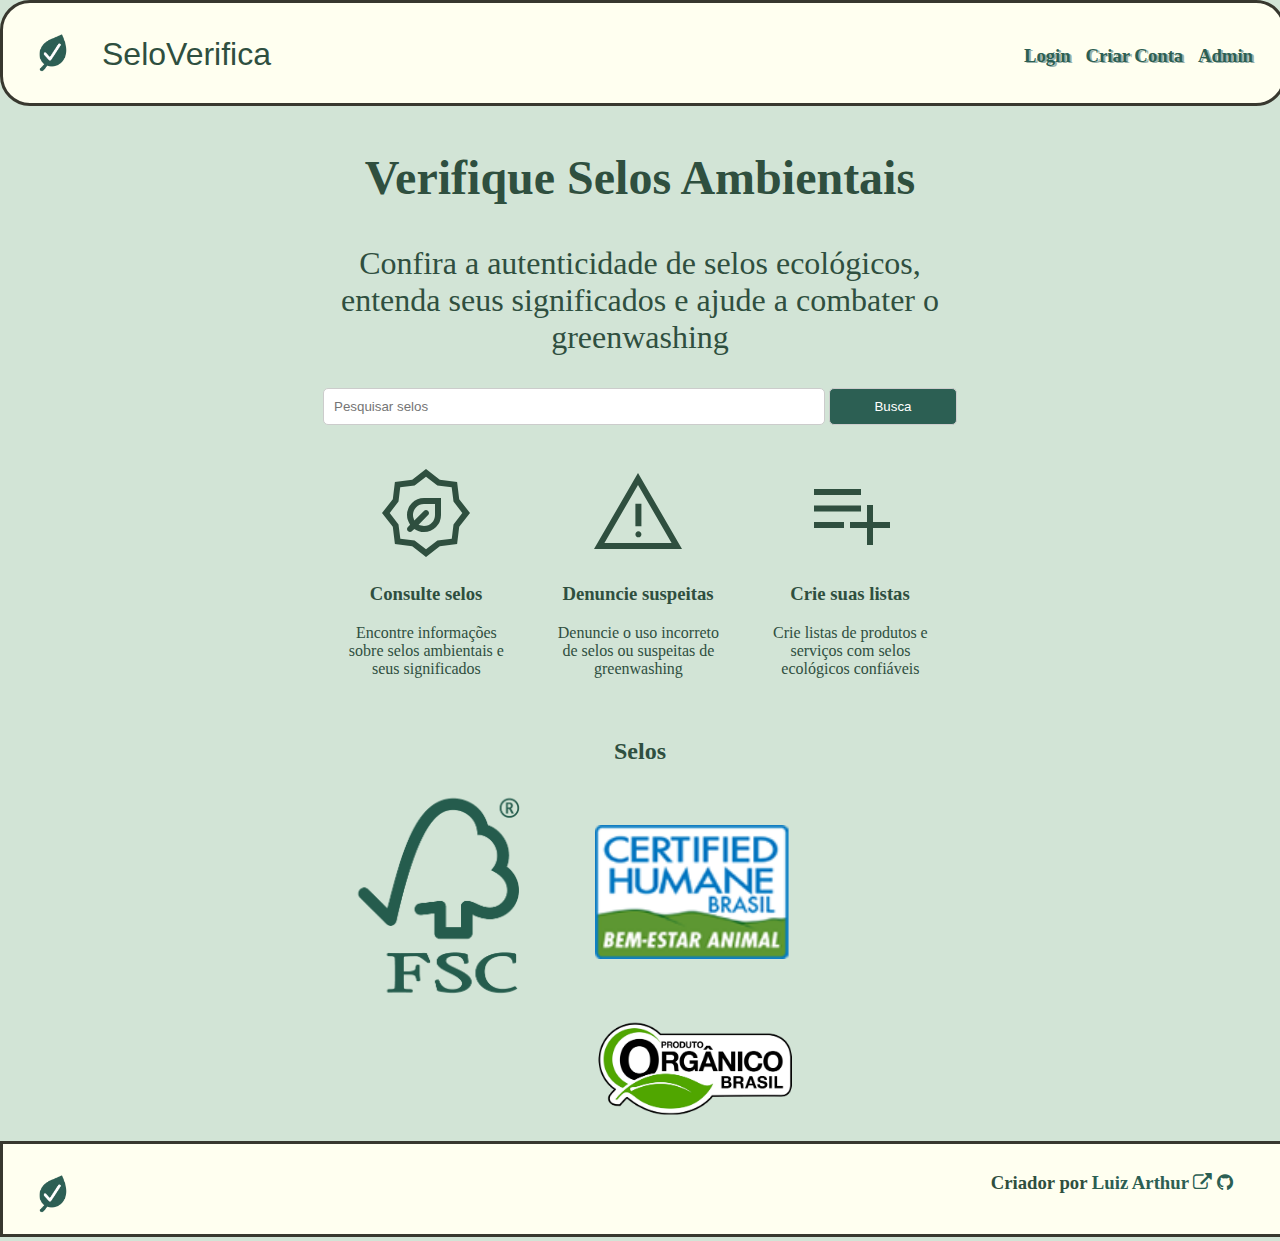
<file: index.html>
<!DOCTYPE html>
<html lang="pt-BR">
<head>
    <meta charset="UTF-8">
    <meta name="viewport" content="width=device-width, initial-scale=1.0">
    <link rel="stylesheet" href="./css/style.css">
    <link rel="stylesheet" href="./font/poppins-font.css">
    <link rel="icon" href="./icon.png">
    <link rel="stylesheet" href="https://fonts.googleapis.com/css2?family=Material+Symbols+Outlined">
    <link rel="stylesheet" href="https://cdnjs.cloudflare.com/ajax/libs/font-awesome/4.7.0/css/font-awesome.min.css">
    <title>SeloVerifica - Página Inicial</title>
</head>
<body>
    <header>
        <img src="./icon.png" alt="Logo SeloVerifica" class="logo">
        <h1 class="logo">SeloVerifica</h1>
        <nav>
            <h3>
                <a href="./login.html" class="nav-links">Login</a>
                <a href="./signup.html" class="nav-links">Criar Conta</a>
                <a href="./admin.html" class="nav-links">Admin</a>
            </h3>
        </nav>
    </header>
    
    <main>
        <section id="preview-text">
            <h2>Verifique Selos Ambientais</h2>
            <p>Confira a autenticidade de selos ecológicos, entenda seus significados e ajude a combater o greenwashing</p>
        </section>
        <div>
            <form>
                <input type="text" placeholder="Pesquisar selos" style="width: 75%;" required>
                <input type="submit" value="Busca">
            </form>
        </div>

        <div id="functionality">
            <section class="functionality-item">
                <i class="material-symbols-outlined big">energy_program_saving</i>
                <h3>Consulte selos</h3>
                <p>Encontre informações sobre selos ambientais e seus significados</p>
            </section>
            <section class="functionality-item">
                <i class="material-symbols-outlined big">warning</i>
                <h3>Denuncie suspeitas</h3>
                <p>Denuncie o uso incorreto de selos ou suspeitas de greenwashing</p>
            </section>
            <section class="functionality-item">
                <i class="material-symbols-outlined big">playlist_add</i>
                <h3>Crie suas listas</h3>
                <p>Crie listas de produtos e serviços com selos ecológicos confiáveis</p>
            </section>
        </div>

        <div id="selos">
            <h2>Selos</h2>
            <div class="selo-item">
                <a href="./selos/fsc.html"><img src="./selos/fsc.png" alt="FSC Logo" width="200"></a>
            </div>
            <div class="selo-item" style="padding-top: 40px">
                <a href="./selos/certified-humane-brasil.html"><img src="./selos/certified-humane-brasil.png" alt="Certified Humane Brasil Logo" width="200"></a>
            </div>
            <div class="selo-item" style="padding-top: 40px;">
                <a href="./selos/organico-brasil.html"><img src="./selos/organico-brasil.png" alt="Orgânico Brasil Logo" width="200"></a>
            </div>
        </div>
    </main>

    <footer>
        <img src="./icon.png" alt="Logo SeloVerifica" class="logo">
        <h3>
            Criador por <a href="https://lututui.github.io/">Luiz Arthur <i class="fa fa-external-link"></i></a> <a href="https://github.com/lututui/"><i class="fa fa-github"></i></a>
        </h3>
    </footer>
</body>
</html>
</file>
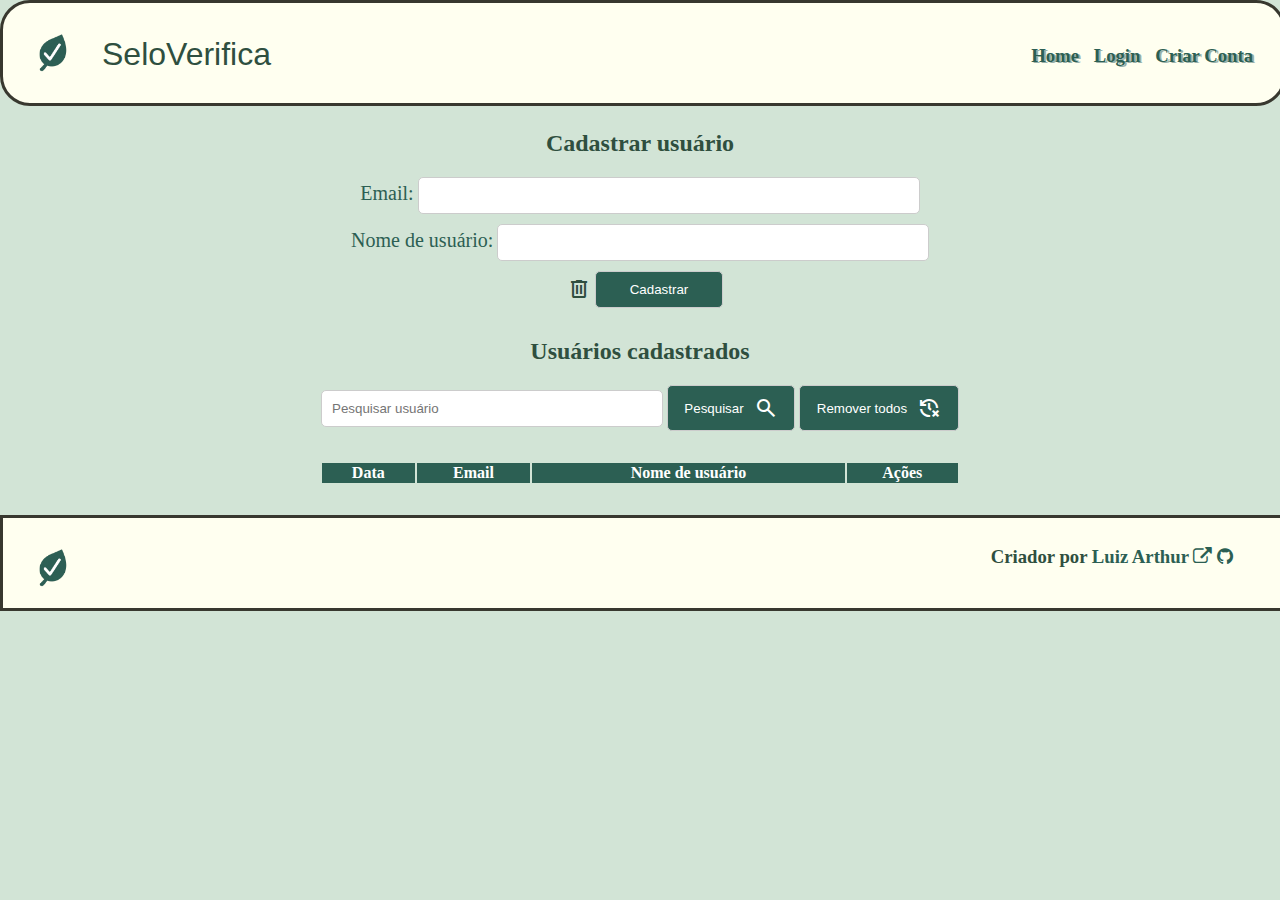
<file: admin.html>
<!DOCTYPE html>
<html lang="pt-BR">
<head>
    <meta charset="UTF-8">
    <meta name="viewport" content="width=device-width, initial-scale=1.0">
    <link rel="stylesheet" href="./css/style.css">
    <link rel="stylesheet" href="./css/admin.css">
    <link rel="stylesheet" href="./font/poppins-font.css">
    <link rel="icon" href="./icon.png">
    <link rel="stylesheet" href="https://fonts.googleapis.com/css2?family=Material+Symbols+Outlined">
    <link rel="stylesheet" href="https://cdnjs.cloudflare.com/ajax/libs/font-awesome/4.7.0/css/font-awesome.min.css">
    <title>SeloVerifica - Admin</title>
    <script src="./js/admin.js" defer></script>
</head>
<body>
    <header>
        <img src="./icon.png" alt="Logo SeloVerifica" class="logo">
        <h1 class="logo">SeloVerifica</h1>
        <nav>
            <h3>
                <a href="./index.html" class="nav-links">Home</a>
                <a href="./login.html" class="nav-links">Login</a>
                <a href="./signup.html" class="nav-links">Criar Conta</a>                
            </h3>
        </nav>
    </header>
    
    <main>
        <section>
            <h2>Cadastrar usuário</h2>
            <form id="admin-form">
                <div class="field-pad">
                    <label for="email">Email:</label>
                    <input type="email" id="email" name="email" style="width: 75%;" required>
                </div>
                
                <div class="field-pad">
                    <label for="username">Nome de usuário:</label>
                    <input type="text" id="username" name="username" style="width: 64%;" required>
                </div>

                <div class="field-pad">
                    <i class="material-symbols-outlined" id="clear-form">delete</i>
                    <input type="submit" value="Cadastrar" style="width: 20%;">
                </div>
            </form>
        </section>
        <section>
            <h2>Usuários cadastrados</h2>
            <div class="field-pad">
                <input type="text" id="search" placeholder="Pesquisar usuário" style="width: 50%;">
                <button id="search-button" style="width: 20%;">Pesquisar<i class="material-symbols-outlined">search</i></button>
                <button id="delete-all" style="width: 25%;">Remover todos<i class="material-symbols-outlined">delete_history</i></button>
            </div>
            <div id="users-box">
                <table id="user-table">
                    <thead>
                        <tr>
                            <th>Data</th>
                            <th>Email</th>
                            <th>Nome de usuário</th>
                            <th>Ações</th>
                        </tr>
                    </thead>
                    <tbody>
                        <!-- Os usuários cadastrados serão listados aqui -->
                    </tbody>
                </table>
            </div>
        </section>
    </main>

    <footer>
        <img src="./icon.png" alt="Logo SeloVerifica" class="logo">
        <h3>
            Criador por <a href="https://lututui.github.io/">Luiz Arthur <i class="fa fa-external-link"></i></a> <a href="https://github.com/lututui/"><i class="fa fa-github"></i></a>
        </h3>
    </footer>
</body>
</html>
</file>
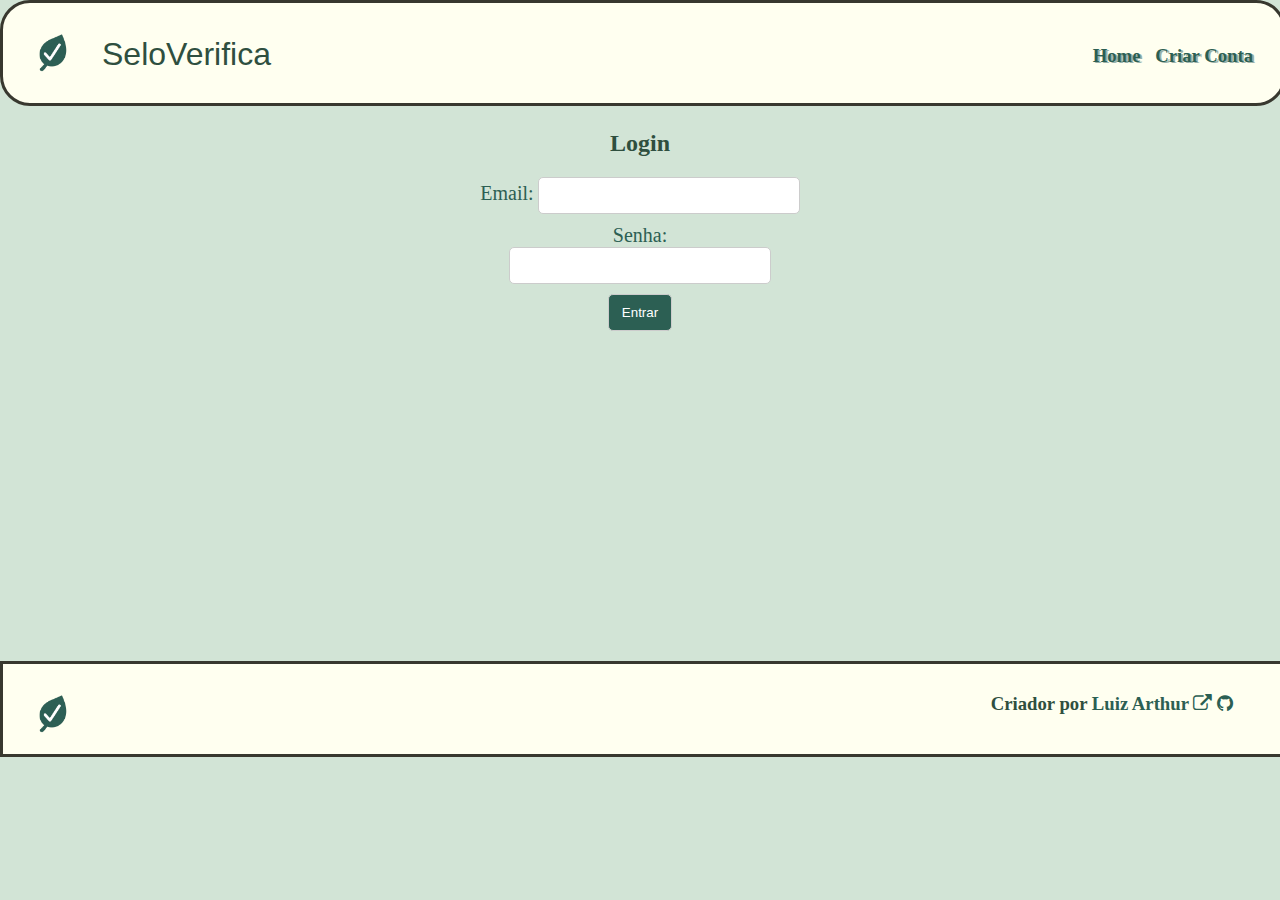
<file: login.html>
<!DOCTYPE html>
<html lang="pt-br">
<head>
    <meta charset="UTF-8">
    <meta name="viewport" content="width=device-width, initial-scale=1.0">
    <link rel="stylesheet" href="./css/style.css">
    <link rel="stylesheet" href="./font/poppins-font.css">
    <link rel="icon" href="./icon.png">
    <link rel="stylesheet" href="https://cdnjs.cloudflare.com/ajax/libs/font-awesome/4.7.0/css/font-awesome.min.css">
    <title>Login</title>
</head>
<body>
    <header>
        <img src="./icon.png" alt="Logo SeloVerifica" class="logo">
        <h1 class="logo">SeloVerifica</h1>
        <nav>
            <h3>
                <a href="./index.html" class="nav-links">Home</a>
                <a href="./signup.html" class="nav-links">Criar Conta</a>
            </h3>
        </nav>
    </header>

    <main>
        <section>
            <h2>Login</h2>

            <form action="./index.html" id="login">
                <div class="field-pad">
                    <label for="email">Email:</label>
                    <input type="email" id="email" name="email" style="width: 75%;" required>
                </div>
                
                <div class="field-pad">
                    <label for="senha">Senha:</label>
                    <input type="password" id="senha" name="senha" style="width: 75%;" required>
                </div>

                <input type="submit" value="Entrar">
            </form>
        </section>
    </main>
    <div style="padding-top: 300px;"></div>
    <footer>
        <img src="./icon.png" alt="Logo SeloVerifica" class="logo">
        <h3>
            Criador por <a href="https://lututui.github.io/">Luiz Arthur <i class="fa fa-external-link"></i></a> <a href="https://github.com/lututui/"><i class="fa fa-github"></i></a>
        </h3>
    </footer>
</body>
</html>
</file>
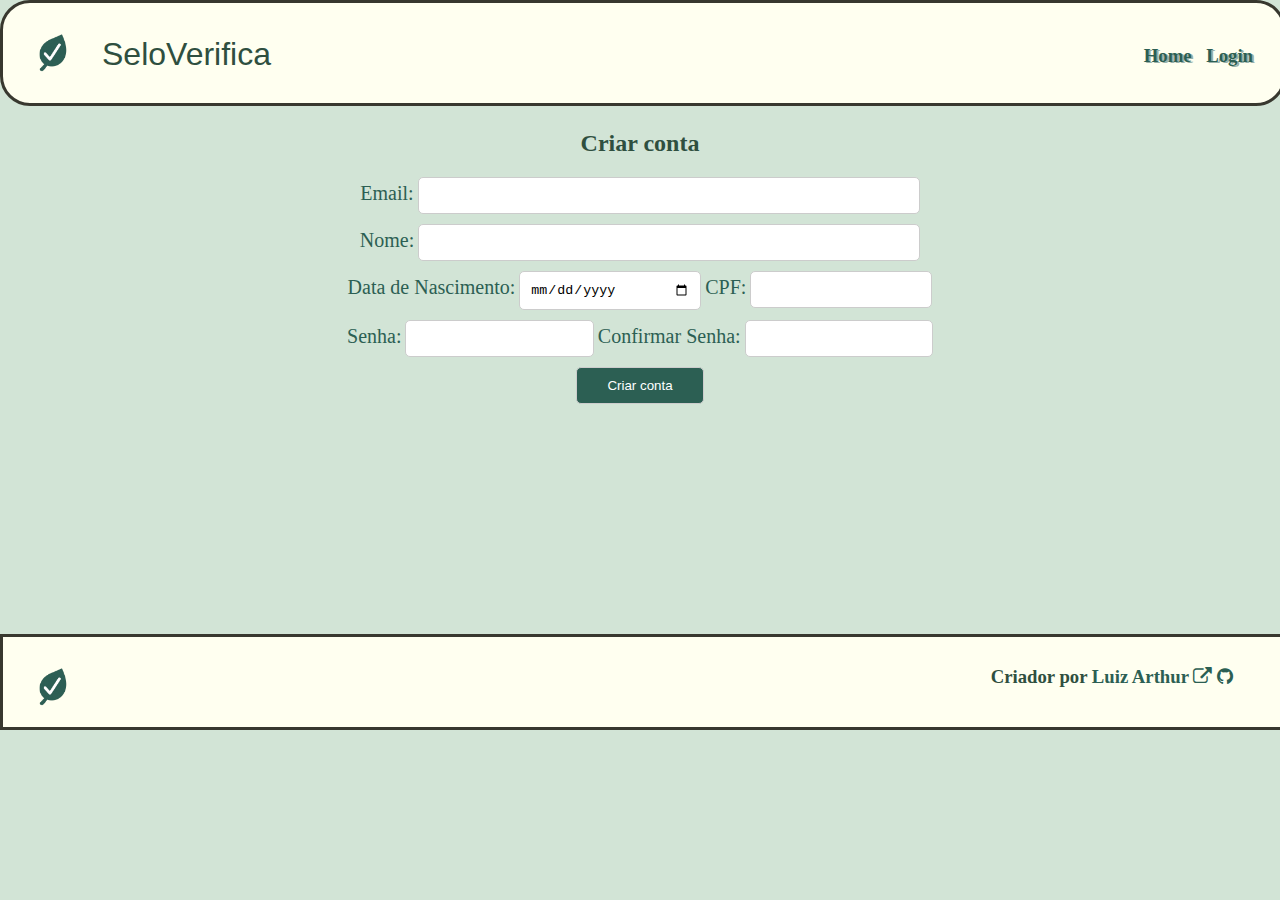
<file: signup.html>
<!DOCTYPE html>
<html lang="pt-br">
<head>
    <meta charset="UTF-8">
    <meta name="viewport" content="width=device-width, initial-scale=1.0">
    <link rel="stylesheet" href="./css/style.css">
    <link rel="stylesheet" href="./font/poppins-font.css">
    <link rel="icon" href="./icon.png">
    <link rel="stylesheet" href="https://cdnjs.cloudflare.com/ajax/libs/font-awesome/4.7.0/css/font-awesome.min.css">
    <title>Signup</title>
</head>
<body>
    <header>
        <img src="./icon.png" alt="Logo SeloVerifica" class="logo">
        <h1 class="logo">SeloVerifica</h1>
        <nav>
            <h3>
                <a href="./index.html" class="nav-links">Home</a>
                <a href="./login.html" class="nav-links">Login</a>
            </h3>
        </nav>
    </header>

    <main>
        <section>
            <h2>Criar conta</h2>

            <form action="./login.html" id="signup">
                <div class="field-pad">
                    <label for="email">Email:</label>
                    <input type="email" id="email" name="email" style="width: 75%;" required>
                </div>

                <div class="field-pad">
                    <label for="nome">Nome:</label>
                    <input type="text" id="nome" name="nome" style="width: 75%;" required>
                </div>

                <div class="field-pad">
                    <label for="data-nascimento">Data de Nascimento:</label>
                    <input type="date" id="data-nascimento" name="data-nascimento" style="width: 25%;" required>
                    <label for="cpf">CPF:</label>
                    <input type="number" id="cpf" name="cpf" style="width: 25%;" required>
                </div>

                <div class="field-pad">
                    <label for="senha">Senha:</label>
                    <input type="password" id="senha" name="senha" style="width: 26%;" required>
                    <label for="confirmar-senha">Confirmar Senha:</label>
                    <input type="password" id="confirmar-senha" name="confirmar-senha" style="width: 26%;" required>
                </div>

                <input type="submit" value="Criar conta">
            </form>
        </section>
    </main>
    <div style="padding-top: 200px;"></div>
    <footer>
        <img src="./icon.png" alt="Logo SeloVerifica" class="logo">
        <h3>
            Criador por <a href="https://lututui.github.io/">Luiz Arthur <i class="fa fa-external-link"></i></a> <a href="https://github.com/lututui/"><i class="fa fa-github"></i></a>
        </h3>
    </footer>
</body>
</html>
</file>
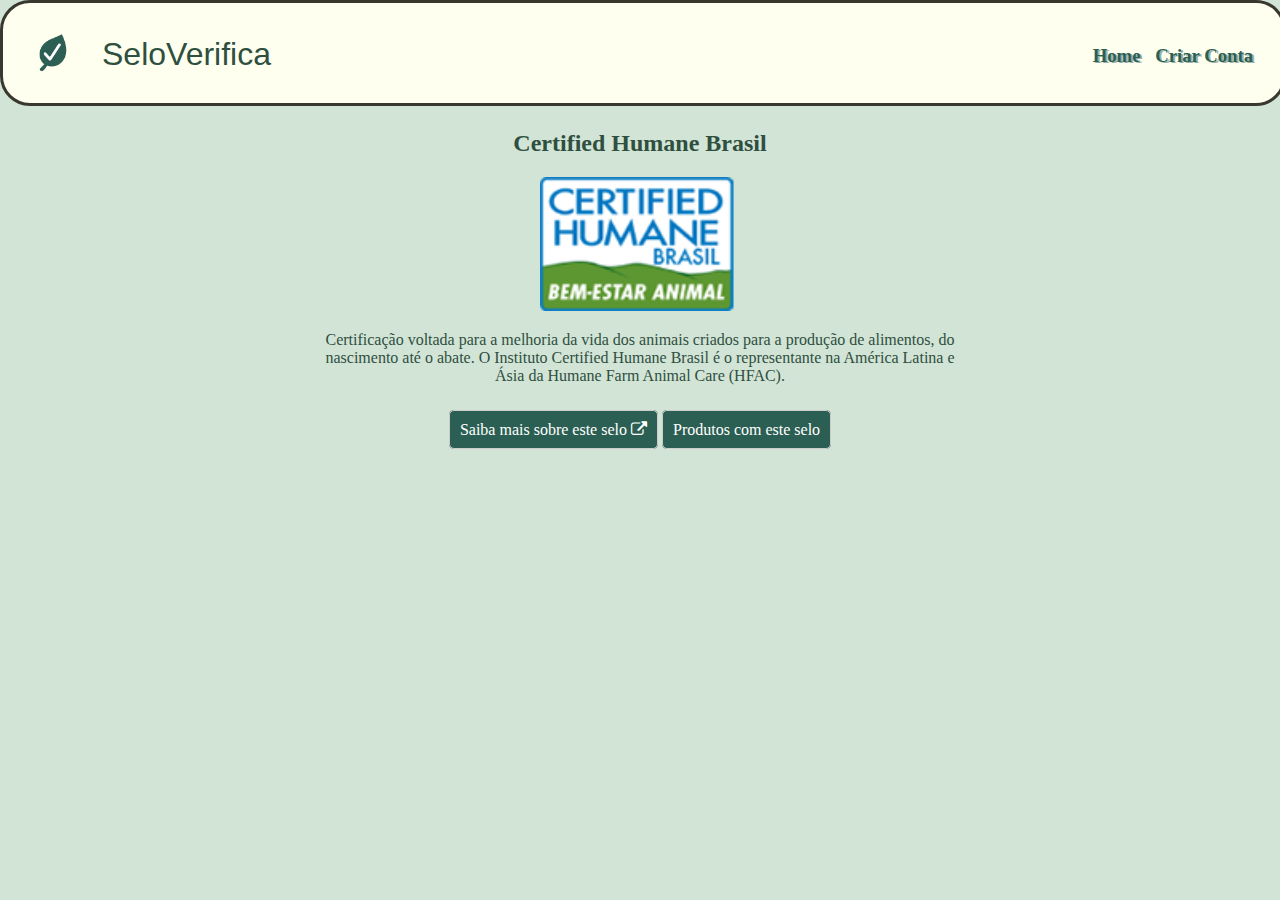
<file: selos/certified-humane-brasil.html>
<!DOCTYPE html>
<html lang="pt-BR">
<head>
    <meta charset="UTF-8">
    <meta name="viewport" content="width=device-width, initial-scale=1.0">
    <link rel="stylesheet" href="./../css/style.css">
    <link rel="icon" href="./../icon.png">
    <link rel="stylesheet" href="./../font/poppins-font.css">
    <link rel="stylesheet" href="https://cdnjs.cloudflare.com/ajax/libs/font-awesome/4.7.0/css/font-awesome.min.css">
    <title>Orgânico Brasil</title>
</head>
<body>
    <header>
        <img src="./../icon.png" alt="Logo SeloVerifica" class="logo">
        <h1 class="logo">SeloVerifica</h1>
        <nav>
            <h3>
                <a href="./../index.html" class="nav-links">Home</a>
                <a href="./../signup.html" class="nav-links">Criar Conta</a>
            </h3>
        </nav>
    </header>
    <main>
        <section>
            <h2>Certified Humane Brasil</h2>
            <img src="./certified-humane-brasil.png" alt="Certified Humane Brasil" width="200">
            <p>
                Certificação voltada para a melhoria da vida dos animais criados para a produção de alimentos, do nascimento até o abate.
                O Instituto Certified Humane Brasil é o representante na América Latina e Ásia da Humane Farm Animal Care (HFAC).
            </p>
            <div style="padding-top: 20px;">
                <a class="button" href="https://certifiedhumanebrasil.org/quem-somos/">Saiba mais sobre este selo <i class="fa fa-external-link"></i></a>
                <a class="button">Produtos com este selo</a>
            </div>
        </section>
    </main>
</body>
</html>
</file>
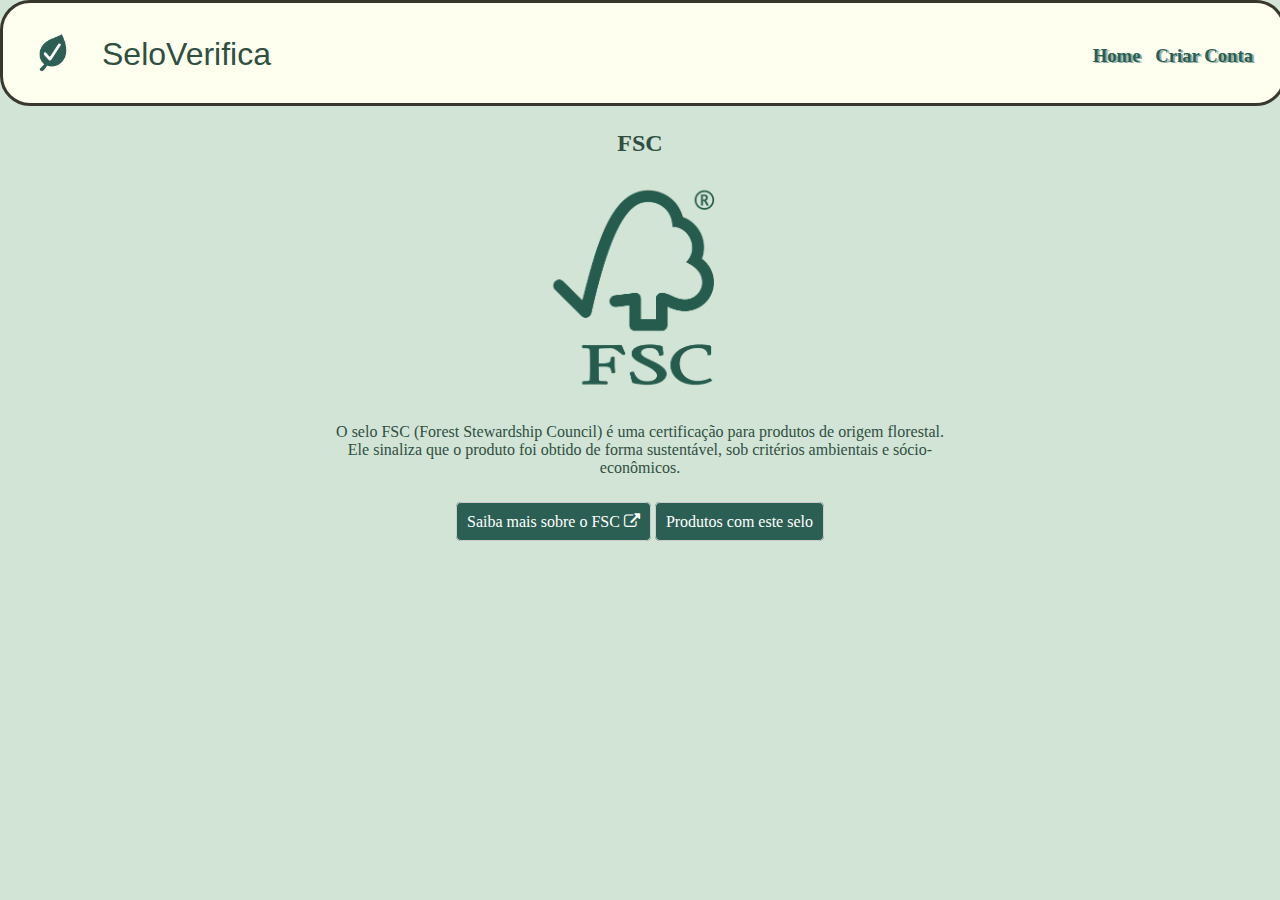
<file: selos/fsc.html>
<!DOCTYPE html>
<html lang="pt-br">
<head>
    <meta charset="UTF-8">
    <link rel="stylesheet" href="./../css/style.css">
    <meta name="viewport" content="width=device-width, initial-scale=1.0">
    <link rel="icon" href="./../icon.png">
    <link rel="stylesheet" href="./../font/poppins-font.css">
    <link rel="stylesheet" href="https://cdnjs.cloudflare.com/ajax/libs/font-awesome/4.7.0/css/font-awesome.min.css">
    <title>FSC</title>
</head>
<body>
    <header>
        <img src="./../icon.png" alt="Logo SeloVerifica" class="logo">
        <h1 class="logo">SeloVerifica</h1>
        <nav>
            <h3>
                <a href="./../index.html" class="nav-links">Home</a>
                <a href="./../signup.html" class="nav-links">Criar Conta</a>
            </h3>
        </nav>
    </header>
    <main>
        <section>
            <h2>FSC</h2>
            <img src="./fsc.png" alt="FSC Logo" width="200">
            <p>
                O selo FSC (Forest Stewardship Council) é uma certificação para produtos de origem florestal. <br> 
                Ele sinaliza que o produto foi obtido de forma sustentável, sob critérios ambientais e sócio-econômicos.
            </p>
            <div style="padding-top: 20px;">
                <a class="button" href="https://www.fsc.org/pt-br">Saiba mais sobre o FSC <i class="fa fa-external-link"></i></a>
                <a class="button">Produtos com este selo</a>
            </div>
        </section>
    </main>

</body>
</html>
</file>
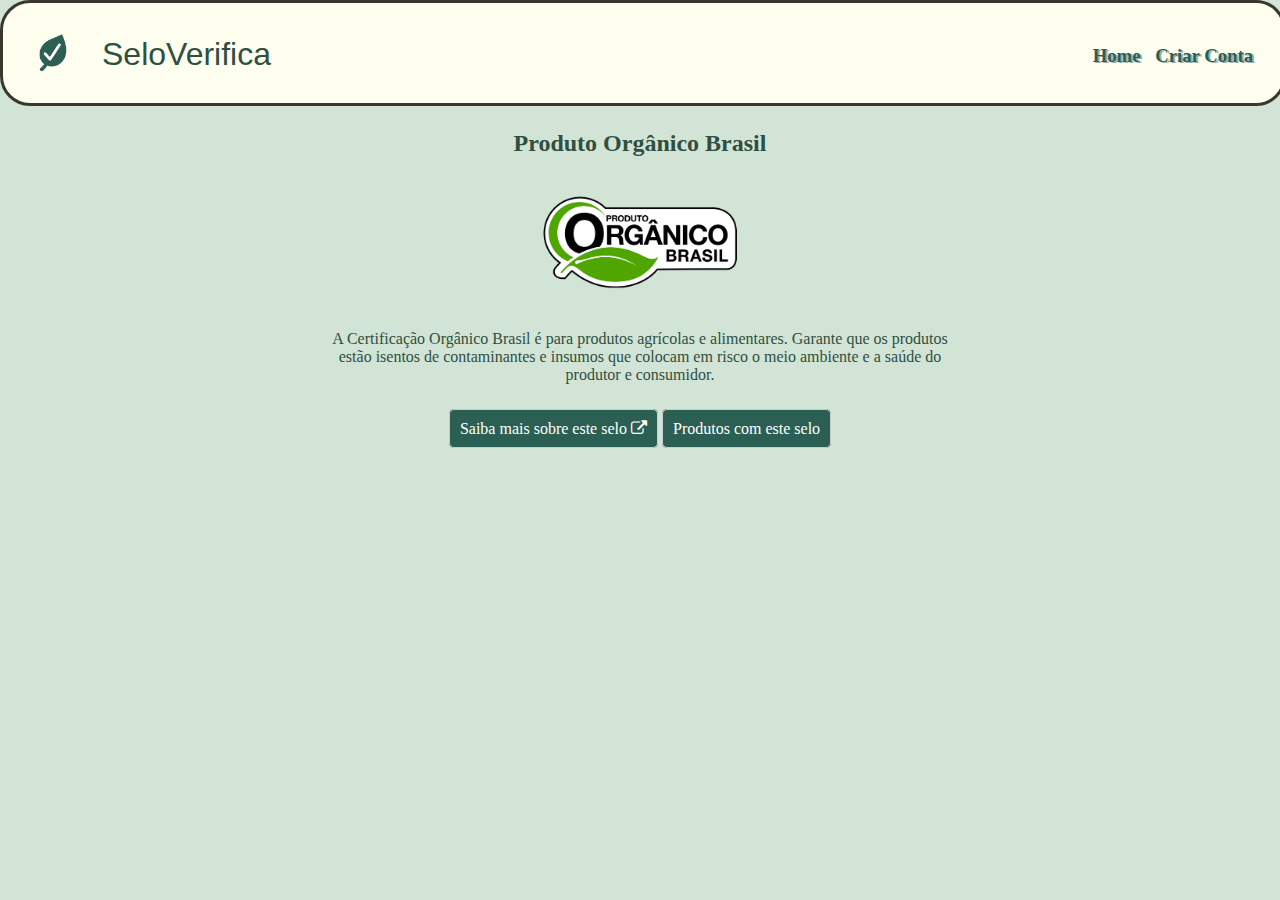
<file: selos/organico-brasil.html>
<!DOCTYPE html>
<html lang="pt-BR">
<head>
    <meta charset="UTF-8">
    <meta name="viewport" content="width=device-width, initial-scale=1.0">
    <link rel="stylesheet" href="./../css/style.css">
    <link rel="stylesheet" href="./../font/poppins-font.css">
    <link rel="icon" href="./../icon.png">
    <link rel="stylesheet" href="https://cdnjs.cloudflare.com/ajax/libs/font-awesome/4.7.0/css/font-awesome.min.css">
    <title>Orgânico Brasil</title>
</head>
<body>
    <header>
        <img src="./../icon.png" alt="Logo SeloVerifica" class="logo">
        <h1 class="logo">SeloVerifica</h1>
        <nav>
            <h3>
                <a href="./../index.html" class="nav-links">Home</a>
                <a href="./../signup.html" class="nav-links">Criar Conta</a>
            </h3>
        </nav>
    </header>
    <main>
        <section>
            <h2>Produto Orgânico Brasil</h2>
            <img src="./organico-brasil.png" alt="Produto Orgânico Brasil" width="200">
            <p>
                A Certificação Orgânico Brasil é para produtos agrícolas e alimentares. 
                Garante que os produtos estão isentos de contaminantes e insumos que colocam em risco o meio ambiente e a saúde do produtor e consumidor.
            </p>
            <div style="padding-top: 20px;">    
                <a class="button" href="https://www.planalto.gov.br/ccivil_03/_ato2007-2010/2007/decreto/d6323.htm">Saiba mais sobre este selo <i class="fa fa-external-link"></i></a>
                <a class="button">Produtos com este selo</a>
            </div>
        </section>
    </main>
</body>
</html>
</file>
<file: css/style.css>
body {
    color: #2f4f3f;
    background-color: #d2e4d6;
    margin: 0;
    padding: 0;
    height: 100%;
}

header {
  height: 100px;
  width: 100%;
  background-color: #FFFFF0;
  border-color: #38382f;
  border-style: solid;
  border-width: 3px;
  border-radius: 30px;
  display: inline-block;
}

.logo {
    height: 75px;
    padding-left: 12px;
    padding-top: 12px;
    float: left;
}

header h1 {
    float: left;
    padding-top: 10px;
    padding-left: 25px;
}

nav {
    float: right;
    padding-top: 23px;
    padding-right: 20px;
}

.nav-links {
    padding-right: 10px;
    text-decoration: none;
    color: #2c5f53;
    text-shadow: 2px 1px 0 #98b0a9;
    transition: all .2s; 
    display: inline-block;
}

.nav-links:hover {
    transform: scale(1.2);
}

main {
    margin: auto;
    width: 50%;
    text-align: center;
    padding-bottom: 30px;
}

#preview-text {
    font-size: xx-large;
}

#login {
    width: 50%;
    display: inline-block;
}

input[type="text"], input[type="email"], input[type="password"], input[type="number"] {
    padding: 10px;
    border-radius: 5px;
    border: 1px solid #ccc;
}

input[type="submit"], button {
    padding: 10px;
    border-radius: 5px;
    border: 1px solid #ccc;
    width: 20%;
    background-color: #2c5f53;
    color: white;
    cursor: pointer;
}

#functionality {
    padding-top: 40px;
    display: inline-block;
}

.functionality-item {
    padding-left: 10px;
    padding-right: 10px;
    float: left;
    width: 30%;
}

.functionality-item p {
    padding-left: 10px;
    width: 90%;
}


.material-symbols-outlined.big { font-size: 96px; }

label {
    font-size: 20px;
    color: #2c5f53;
}

.field-pad {
    padding-bottom: 10px;
}

form {
    display: inline-block;
    width: 100%;
}

input[type="date"] {
    padding: 10px;
    border-radius: 5px;
    border: 1px solid #ccc;
}

/* Rodapé */

footer {
    height: 90px;
    width: 100%;
    background-color: #FFFFF0;
    border-color: #38382f;
    border-style: solid;
    border-width: 3px;
    display: inline-block;
}

footer #logo {
    padding-top: 20px;
    padding-left: 20px;
    height: 50px;
    float: left;
}

footer a {
    text-decoration: none;
    color: #2c5f53;
}

a.button {
    padding: 10px;
    border-radius: 5px;
    border: 1px solid #ccc;
    width: 20%;
    background-color: #2c5f53;
    color: white;
    cursor: pointer;
    text-decoration: none;
}

footer h3 {
    padding-top: 10px;
    padding-right: 50px;
    float: right;
}

.selo-item {
    padding-left: 25px;
    padding-right: 25px;
    float: left;
}

#selos {
    padding-top: 20px;
    padding-bottom: 250px;
}
</file>
<file: font/poppins-font.css>
@font-face {
 font-family: "Poppins";
 src: url("Poppins-Regular.ttf") format('ttf');
}

h1.logo {
  font-family: "Poppins", sans-serif;
  font-weight: 400;
  font-style: normal;
}
</file>
<file: css/admin.css>
#clear-form, #delete-all i, #search-button i {
    cursor: pointer;
    vertical-align: -7px;
    padding-left: 10px;
}

#user-table {
    width: 100%;
}

#users-box {
    margin-top: 20px;
}

#users-box thead {
    font-weight: bold;
    padding: 10px;
    background-color: #2c5f53;
    color: white;
}

#users-box tbody {
    background-color: #f0f0f0;
}
</file>
